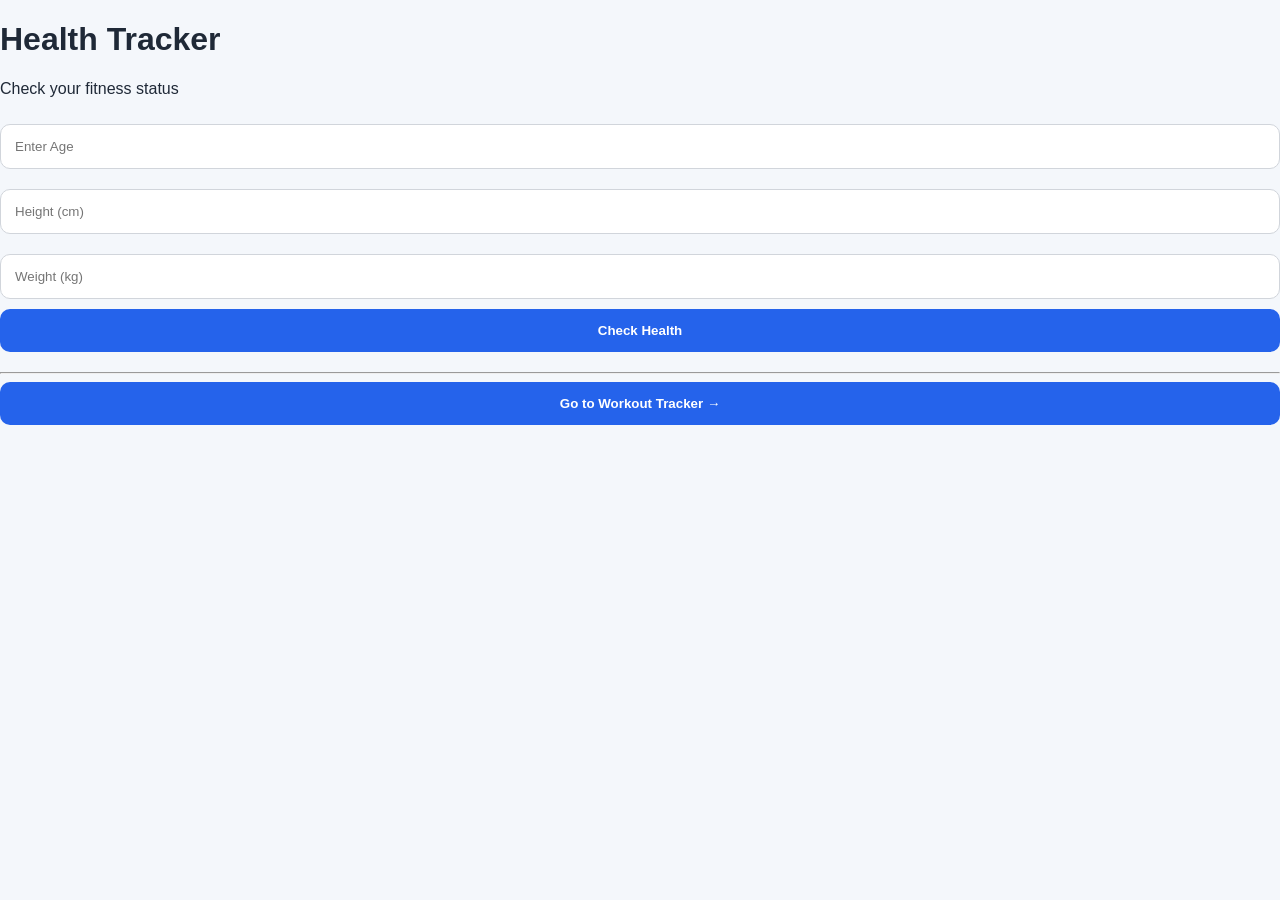
<file: index.html>
﻿<!DOCTYPE html>
<html lang="en">
<head>
  <meta charset="UTF-8">
  <title>Health Tracker</title>
  <link rel="stylesheet" href="design.css">
</head>
<body>

<div class="container">
  <h1>Health Tracker</h1>
  <p>Check your fitness status</p>

  <input type="number" id="age" placeholder="Enter Age">
  <input type="number" id="height" placeholder="Height (cm)">
  <input type="number" id="weight" placeholder="Weight (kg)">

  <button id="calcBtn">Check Health</button>

  <h2 id="result"></h2>
  <p id="suggestion"></p>

  <hr>

  <!-- NAVIGATION -->
  <button onclick="goToWorkout()">Go to Workout Tracker →</button>
</div>

<script src="script.js"></script>

<script>
function goToWorkout() {
  window.location.href = "workout.html";
}
</script>

</body>
</html>
</file>
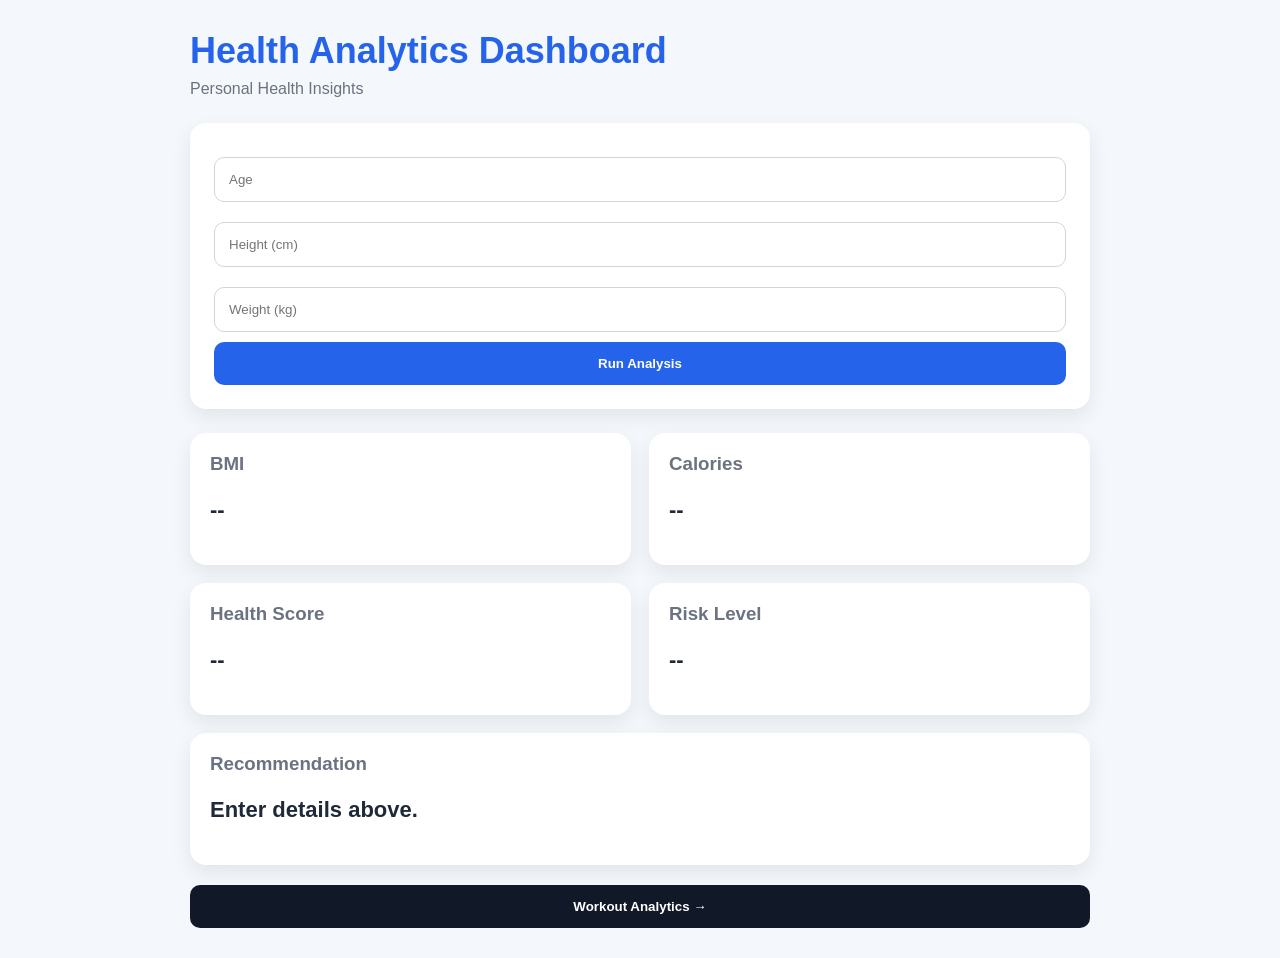
<file: dashboard.html>
﻿<!DOCTYPE html>
<html lang="en">
<head>
<meta charset="UTF-8">
<meta name="viewport" content="width=device-width, initial-scale=1.0">
<title>Dashboard</title>
<link rel="stylesheet" href="design.css">
</head>

<body>

<div class="app">

<header class="topbar">
<h1>Health Analytics Dashboard</h1>
<p>Personal Health Insights</p>
</header>

<div class="card">

<input type="number" id="age" placeholder="Age">
<input type="number" id="height" placeholder="Height (cm)">
<input type="number" id="weight" placeholder="Weight (kg)">

<button id="calcBtn">Run Analysis</button>

</div>

<div class="stats-grid">

<div class="stat-card">
<h3>BMI</h3>
<p id="result">--</p>
</div>

<div class="stat-card">
<h3>Calories</h3>
<p id="caloriesBox">--</p>
</div>

<div class="stat-card">
<h3>Health Score</h3>
<p id="healthScore">--</p>
</div>

<div class="stat-card">
<h3>Risk Level</h3>
<p id="riskLevel">--</p>
</div>

<div class="stat-card full">
<h3>Recommendation</h3>
<p id="suggestion">Enter details above.</p>
</div>

</div>

<button class="secondary-btn" onclick="goWorkout()">
Workout Analytics →
</button>

</div>

<script src="script.js"></script>

<script>
function goWorkout(){
window.location.href="workout.html";
}
</script>

</body>
</html>
</file>
<file: design.css>
body{
  margin:0;
  font-family: Arial, sans-serif;
  background:#f4f7fb;
  color:#1f2937;
}

.app{
  max-width:900px;
  margin:auto;
  padding:30px 20px;
}

.topbar{
  margin-bottom:25px;
}

.topbar h1{
  margin:0;
  font-size:36px;
  color:#2563eb;
}

.topbar p{
  margin-top:8px;
  color:#6b7280;
}

.card{
  background:white;
  padding:24px;
  border-radius:16px;
  box-shadow:0 8px 20px rgba(0,0,0,0.08);
  margin-bottom:24px;
}

.card h2{
  margin-top:0;
}

input{
  width:100%;
  padding:14px;
  margin:10px 0;
  border:1px solid #d1d5db;
  border-radius:10px;
  box-sizing:border-box;
}

button{
  width:100%;
  padding:14px;
  border:none;
  border-radius:10px;
  background:#2563eb;
  color:white;
  font-weight:bold;
  cursor:pointer;
}

button:hover{
  background:#1d4ed8;
}

.secondary-btn{
  margin-top:20px;
  background:#111827;
}

.secondary-btn:hover{
  background:#000000;
}

.stats-grid{
  display:grid;
  grid-template-columns:1fr 1fr;
  gap:18px;
}

.stat-card{
  background:white;
  padding:20px;
  border-radius:16px;
  box-shadow:0 8px 20px rgba(0,0,0,0.08);
}

.stat-card h3{
  margin-top:0;
  color:#6b7280;
}

.stat-card p{
  font-size:22px;
  font-weight:bold;
}

.full{
  grid-column:1 / -1;
}

@media(max-width:700px){
  .stats-grid{
    grid-template-columns:1fr;
  }
}
</file>
